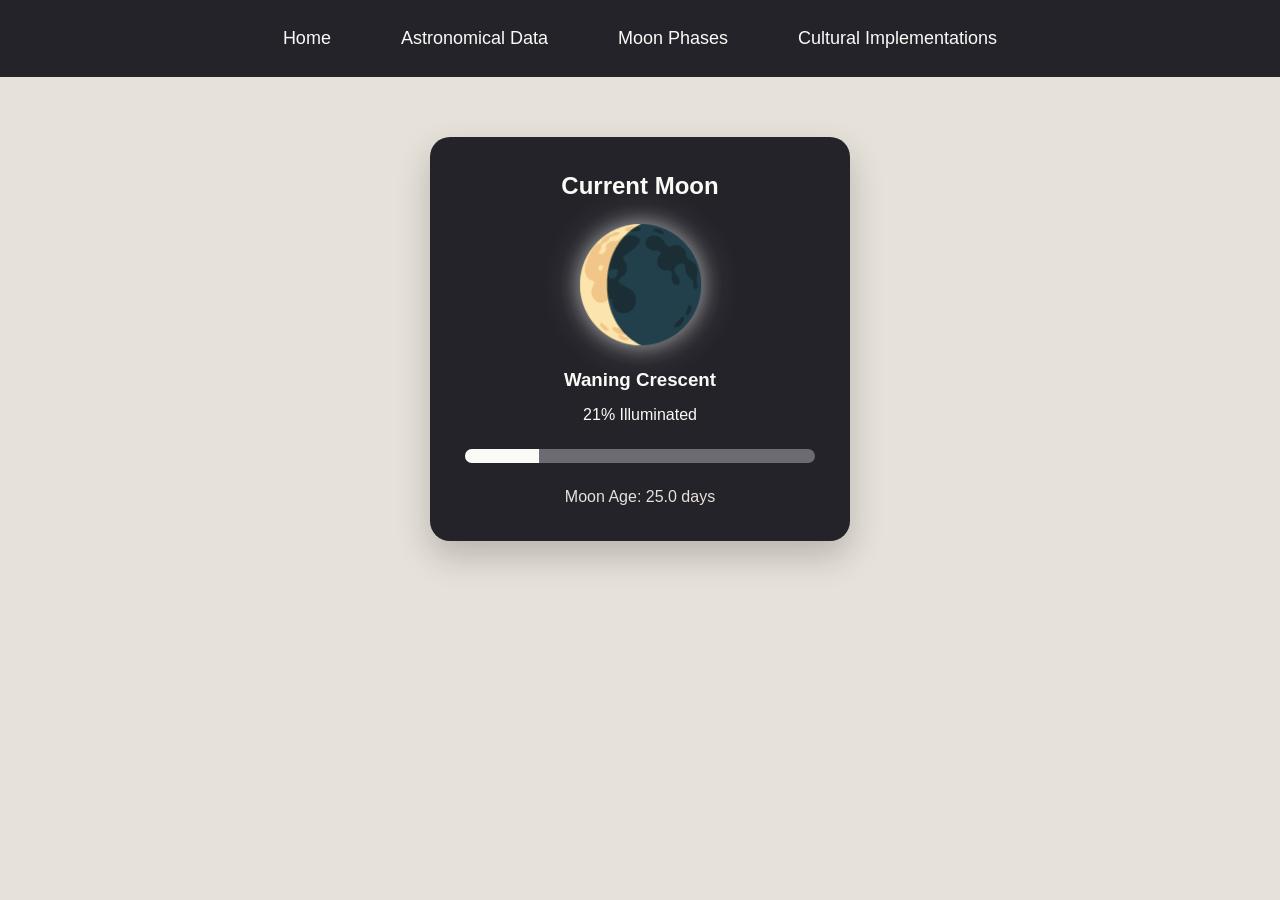
<file: index.html>
<!DOCTYPE html>
<html>
<head>
    <title>Moon Tracker</title>
    <link rel="stylesheet" href="index.css">
    
<body>

<nav>
    <a href="index.html">Home</a>
    <a href="astronomical.html">Astronomical Data</a>
    <a href="phases.html">Moon Phases</a>
    <a href="culture.html">Cultural Implementations</a>
</nav>

<div class="container">
    <div class="moon-card">
        <h2>Current Moon</h2>
        <div id="moonIcon" class="moon">🌕</div>
        <h3 id="phaseName">Loading...</h3>
        <p id="illuminationText">0% Illuminated</p>

        <div class="bar">
            <div class="fill" id="fill"></div>
        </div>

        <p id="moonAge"></p>
    </div>
</div>
<script src="index.js"></script>

</body>
</html>
</file>
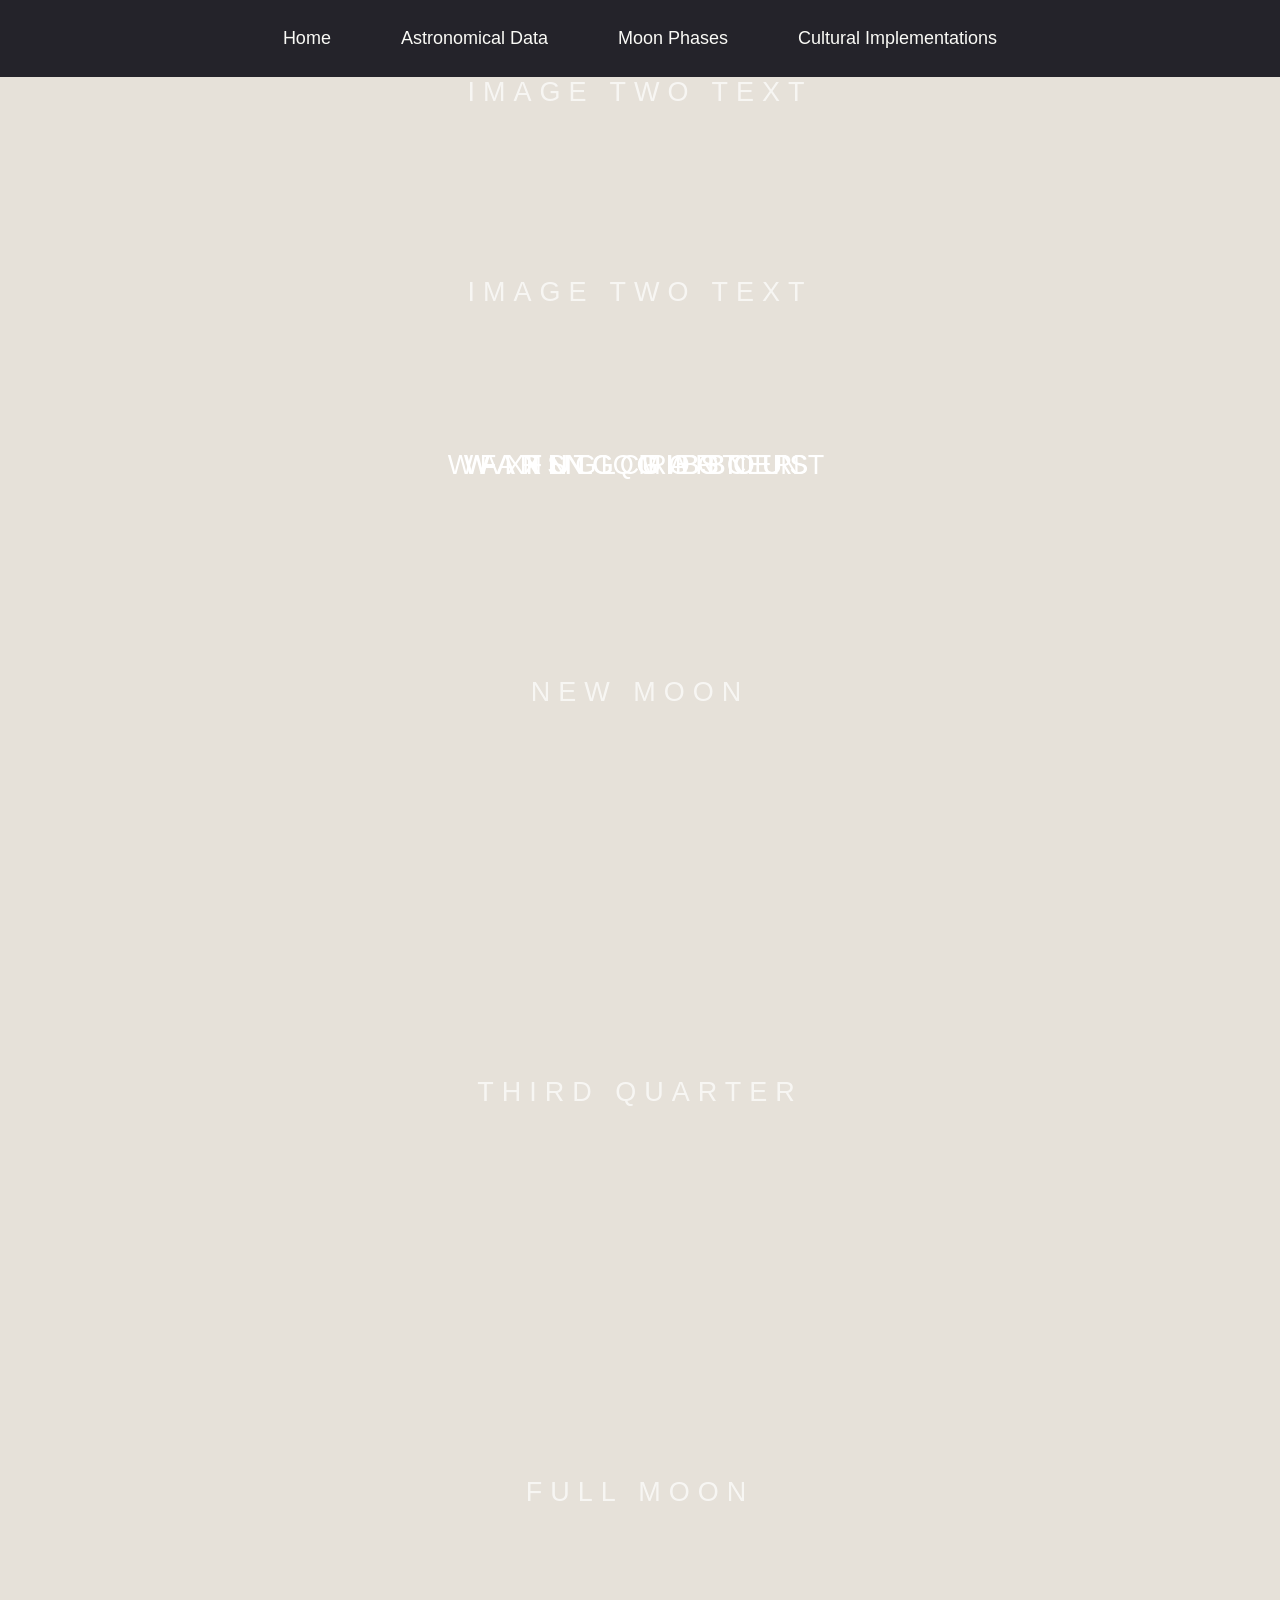
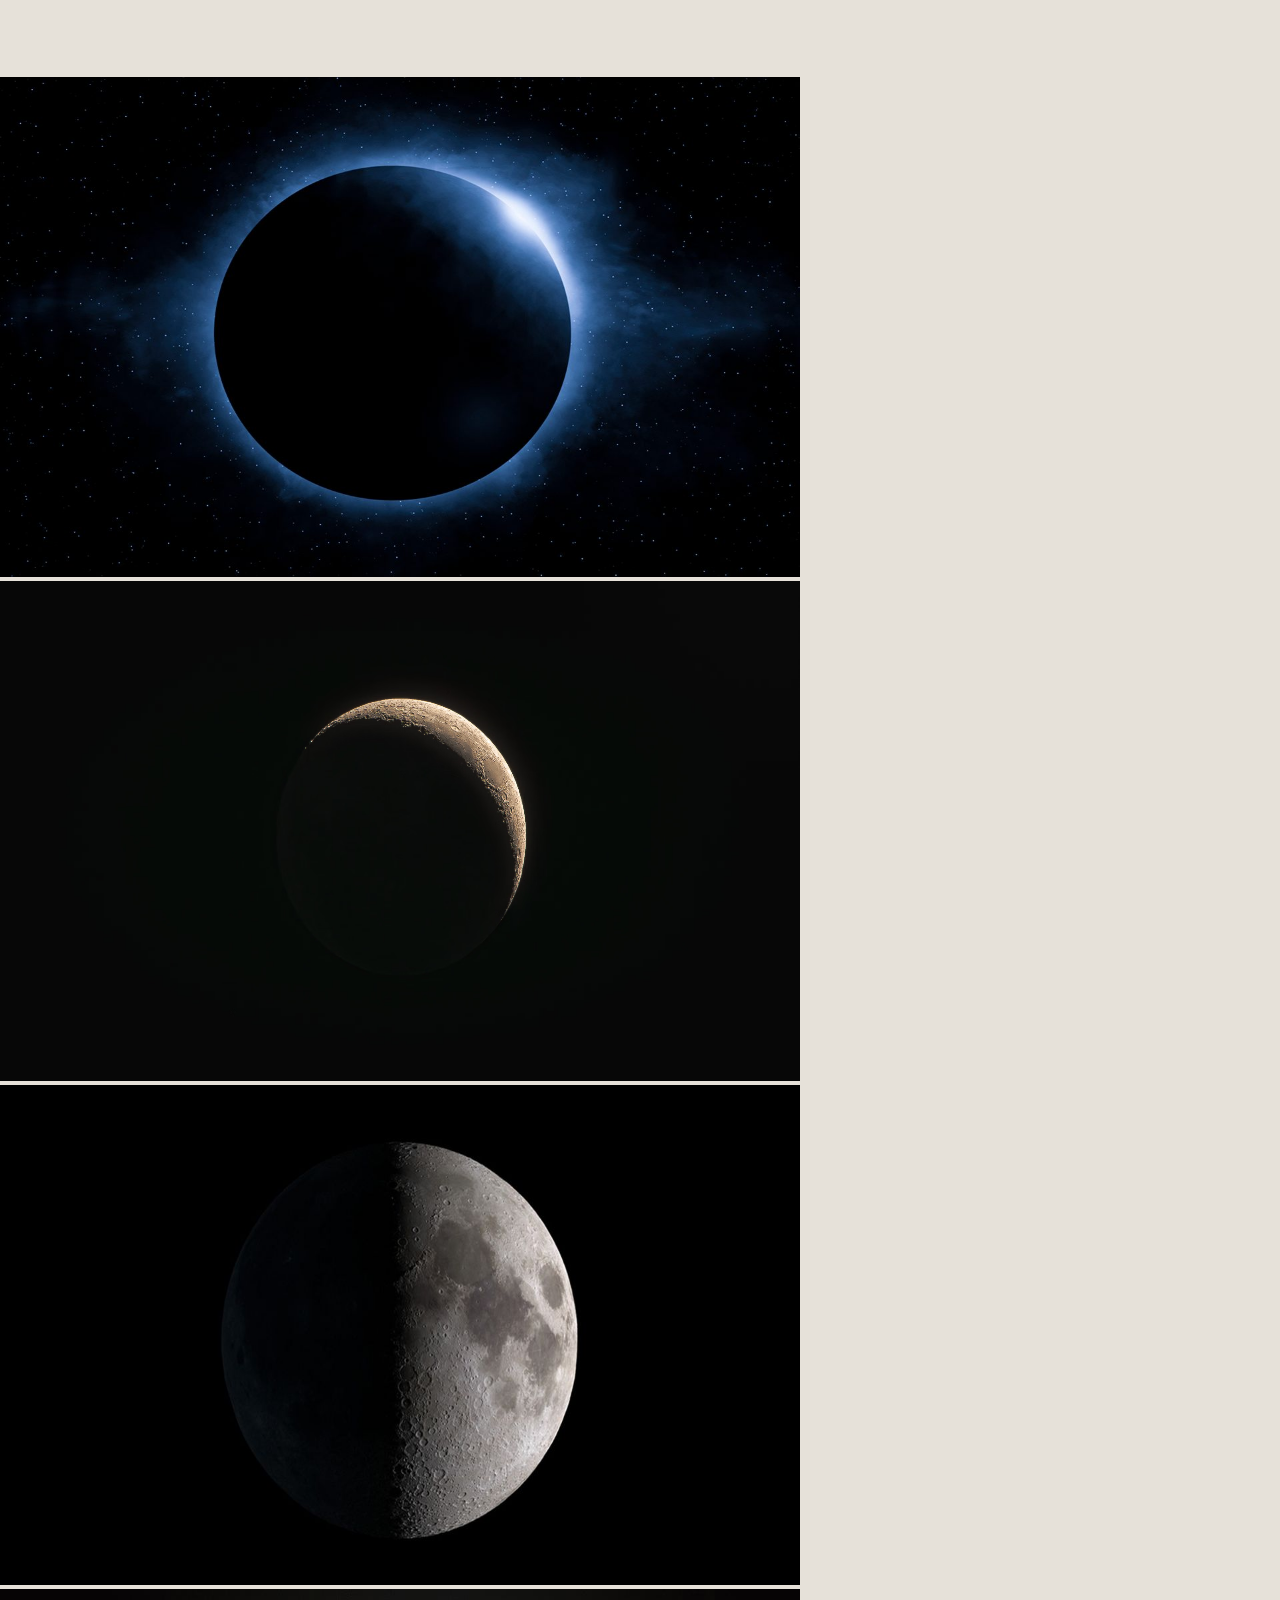
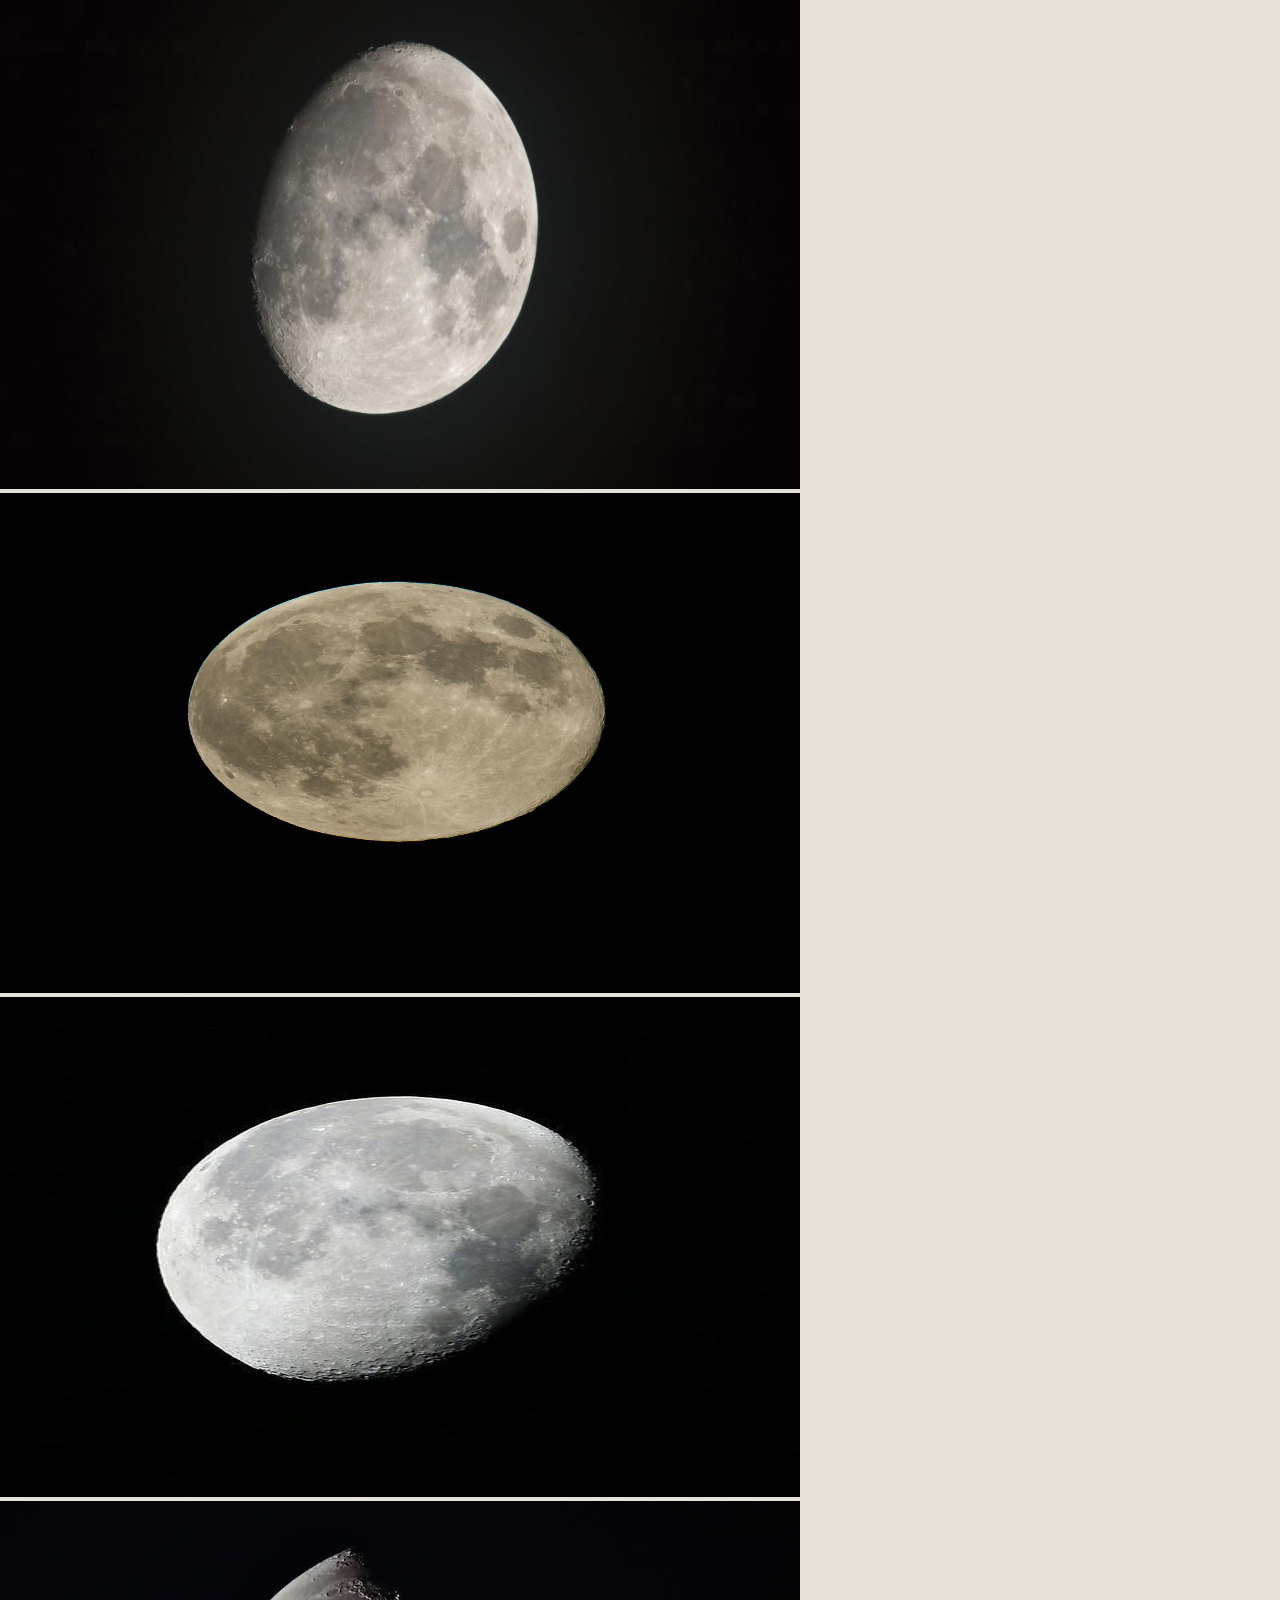
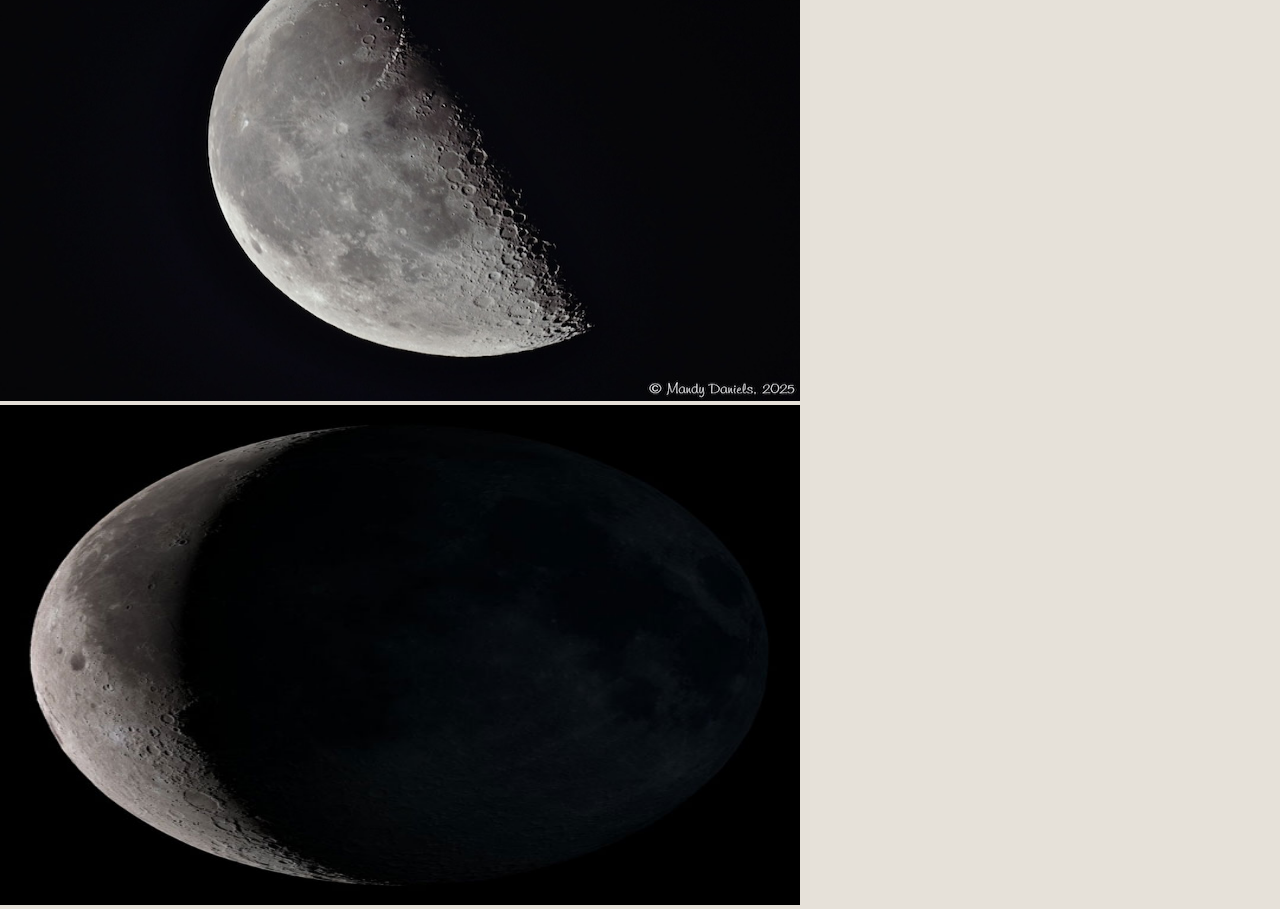
<file: phases.html>
<!DOCTYPE html>
<html>
  <head>
    <title>My Page</title>
    <link rel="stylesheet" href="index.css">
  </head>
  <body>

    <nav>
    <a href="index.html">Home</a>
    <a href="astronomical.html">Astronomical Data</a>
    <a href="phases.html">Moon Phases</a>
    <a href="culture.html">Cultural Implementations</a>
</nav>

<section class="new">
  <div class="pimg1">
      <div class="ptext">
        <span class="border trans">Image Two Text</span>
      </div>
    </div>
</section>

<section class="new">
  <div class="pimg2">
      <div class="ptext">
        <span class="border trans">Image Two Text</span>
      </div>
    </div>
</section>

<section class="new">
  <div class="pimg3">
      <div class="ptext">
        <span class="border trans">New moon</span>
      </div>
    </div>
</section>

<section class="waxcres">
  <div class="pimg4">
      <div class="ptext">
        <span class="border trans">Waxing Crescent</span>
      </div>
    </div>
</section>

<section class="firstquarter">
  <div class="pimg5">
      <div class="ptext">
        <span class="border trans">First Quarter</span>
      </div>
    </div>
</section>

<section class="waxgib">
  <div class="pimg6">
      <div class="ptext">
        <span class="border trans">Waxing Gibbous</span>
      </div>
    </div>
</section>

<section class="full">
  <div class="pimg7">
      <div class="ptext">
        <span class="border trans">Full Moon</span>
      </div>
    </div>
</section>

<section class="wangib">
  <div class="pimg8">
      <div class="ptext">
        <span class="border trans">Waning Gibbous</span>
      </div>
    </div>
</section>

<section class="thirdquarter">
  <div class="pimg3">
      <div class="ptext">
        <span class="border trans">Third Quarter</span>
      </div>
    </div>
</section>

<section class="wancres">
  <div class="pimg3">
      <div class="ptext">
        <span class="border trans">Full Moon</span>
      </div>
    </div>
</section>

<section>
  <img class="mySlides" src="new-moon-full-moon.jpg" style="height:500px;width:800px;">
  <img class="mySlides" src="wax cres.avif" style="height:500px;width:800px;">
  <img class="mySlides" src="first quarter.jpg" style="height:500px;width:800px;">
  <img class="mySlides" src="waxing-gibbous-moon.jpg" style="height:500px;width:800px;">
  <img class="mySlides" src="full_moon_blog_0.jpg" style="height:500px;width:800px;">
  <img class="mySlides" src="waning gibbous.jpg" style="height:500px;width:800px;">
  <img class="mySlides" src="third quarter.jpg" style="height:500px;width:800px;">
  <img class="mySlides" src="waning crescent.jpg" style="height:500px;width:800px;">
</section>
  </body>
</html>
</file>
<file: index.css>
*{
    margin:0;
    padding:0;
    box-sizing:border-box;
    font-family:Montserrat, sans-serif;
}

body{
    background:#E6E1D9;
    color:#24232A;
}

/* NAVBAR */

nav{
    background:#24232A;
    display:flex;
    justify-content:center;
    gap:40px;
    padding:20px;
}

nav a{
    color:#FAFAF6;
    text-decoration:none;
    font-size:18px;
    transition:.3s;
    padding:8px 15px;
    border-radius:10px;
}

nav a:hover{
    background:#6C6A72;
}

/* MAIN */

.container{
    display:flex;
    justify-content:center;
    align-items:center;
    margin-top:60px;
}

.moon-card{

    background:#24232A;
    color:#FAFAF6;
    width:420px;
    border-radius:20px;
    padding:35px;
    text-align:center;
    box-shadow:0 15px 35px rgba(0,0,0,.2);

}

.moon{

    font-size:110px;
    margin:20px 0;
    text-shadow:
    0 0 20px rgba(250,250,246,.5),
    0 0 40px rgba(250,250,246,.3);

}

h2{
    margin-bottom:10px;
}

h3{
    margin-bottom:15px;
}

.bar{

    width:100%;
    height:14px;
    background:#6C6A72;
    border-radius:50px;
    overflow:hidden;
    margin:25px 0;

}

.fill{
    width:0%;
    height:100%;
    background:#FAFAF6;
    transition:width 1.5s ease;

}

#moonAge{
    margin-top:15px;
    color:#E6E1D9;
}

.pimg1, .pimg2, .pimg3 {
  position: relative;
  opacity: 0.70;
  background-position: center;
  background-size: cover;
  background-repeat: no-repeat;
  background-attachment: fixed;
}

.header {
  text-align: center;
}

.pimg1 {
  background-image: url("https://upload.wikimedia.org/wikipedia/commons/thumb/4/4d/Cat_November_2010-1a.jpg/960px-Cat_November_2010-1a.jpg");
  min-height: 100%;
}

.pimg2 {
  background-image: url("https://www.purina.in/sites/default/files/2025-09/AOA_CENMKTG_PU_PU%20Masterbrand_Resize%20from%20Stock_IMG-8_1440x560px.jpg");
  min-height: 400px;
}

.pimg3 {
  background-image: url("https://www.aaha.org/wp-content/uploads/2024/09/kitten-lying-in-blanket.jpg");
  min-height: 400px;
}

.section {
  text-align: center;
  padding: 50px 80px;
}

.section-light {
  background-color: #f4f4f4;
  color: #666;
}

.section-dark {
  background-color: #282e34;
  color: #ddd;
}

.ptext {
  position: absolute;
  top: 50%;
  width: 100%;
  text-align: center;
  color: #000;
  font-size: 27px;
  letter-spacing: 8px;
  text-transform: uppercase;
}

.ptext .border {
  background-color: #111;
  color: #fff;
  padding: 20px;
}

.ptext .border.trans {
  background-color: transparent;
}

@media(max-width: 568px){
  .pimg1, .pimg2, .pimg3 .pimg4 .pimg5 .pimg6 .pimg7 .pimg8 {
    background-attachment: scroll;
  }
}

.footer {
  position: fixed;
  left: 0;
  bottom: 0;
  width: 100%;
  background-color: black;
  color: white;
  text-align: center;
}
</file>
